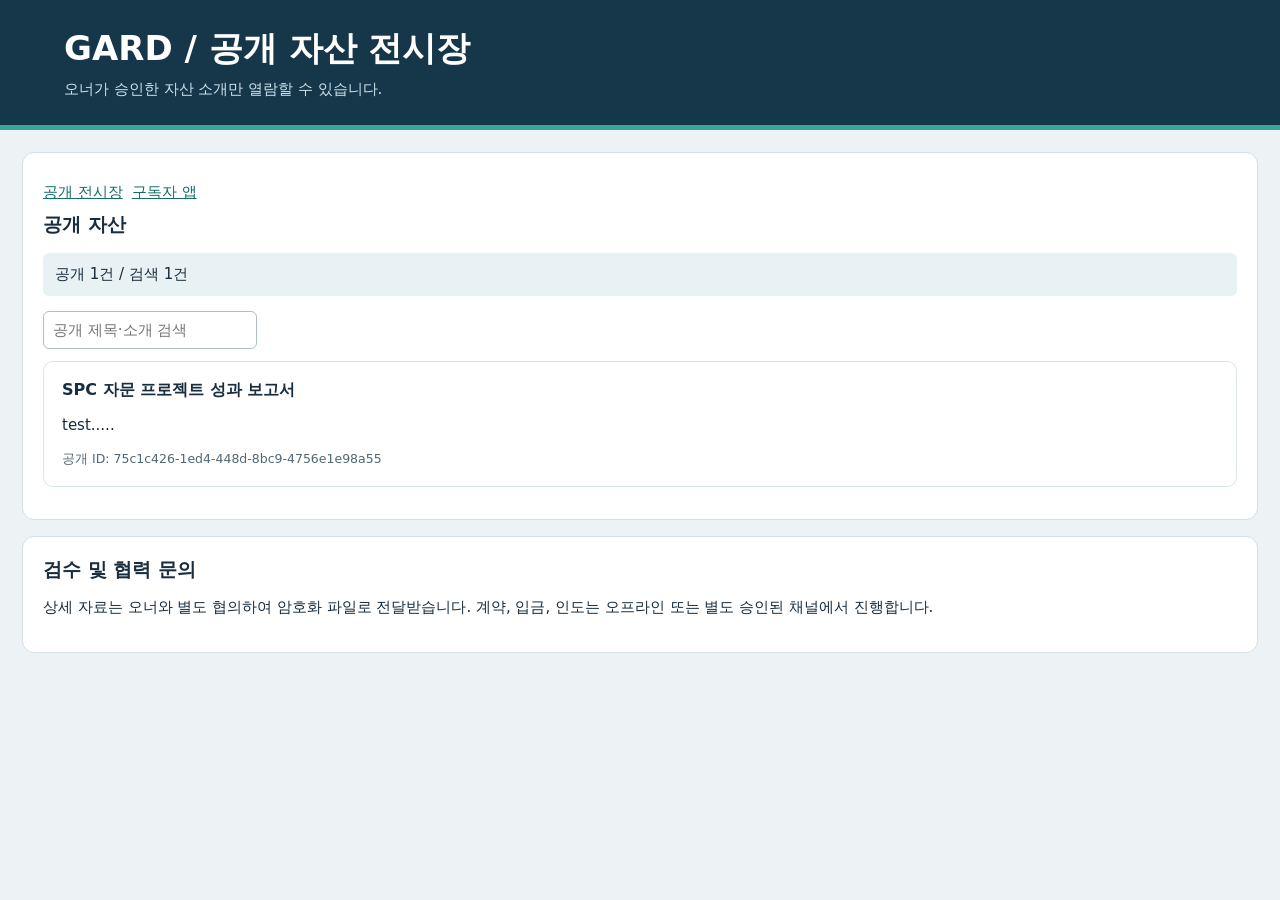
<file: index.html>
<!doctype html><html lang="ko"><head><meta charset="utf-8"><meta name="viewport" content="width=device-width,initial-scale=1"><title>GARD 공개 전시장</title><link rel="stylesheet" href="style.css"></head><body><header><h1>GARD / 공개 자산 전시장</h1><p>오너가 승인한 자산 소개만 열람할 수 있습니다.</p></header><main><section><nav><a href="index.html">공개 전시장</a><a href="subscriber.html">구독자 앱</a></nav><h2>공개 자산</h2><p id="message" role="status">목록을 불러오는 중</p><input id="q" placeholder="공개 제목·소개 검색"><div id="rows"></div></section><section><h2>검수 및 협력 문의</h2><p>상세 자료는 오너와 별도 협의하여 암호화 파일로 전달받습니다. 계약, 입금, 인도는 오프라인 또는 별도 승인된 채널에서 진행합니다.</p></section></main><script src="common.js"></script><script src="public.js"></script></body></html>
</file>
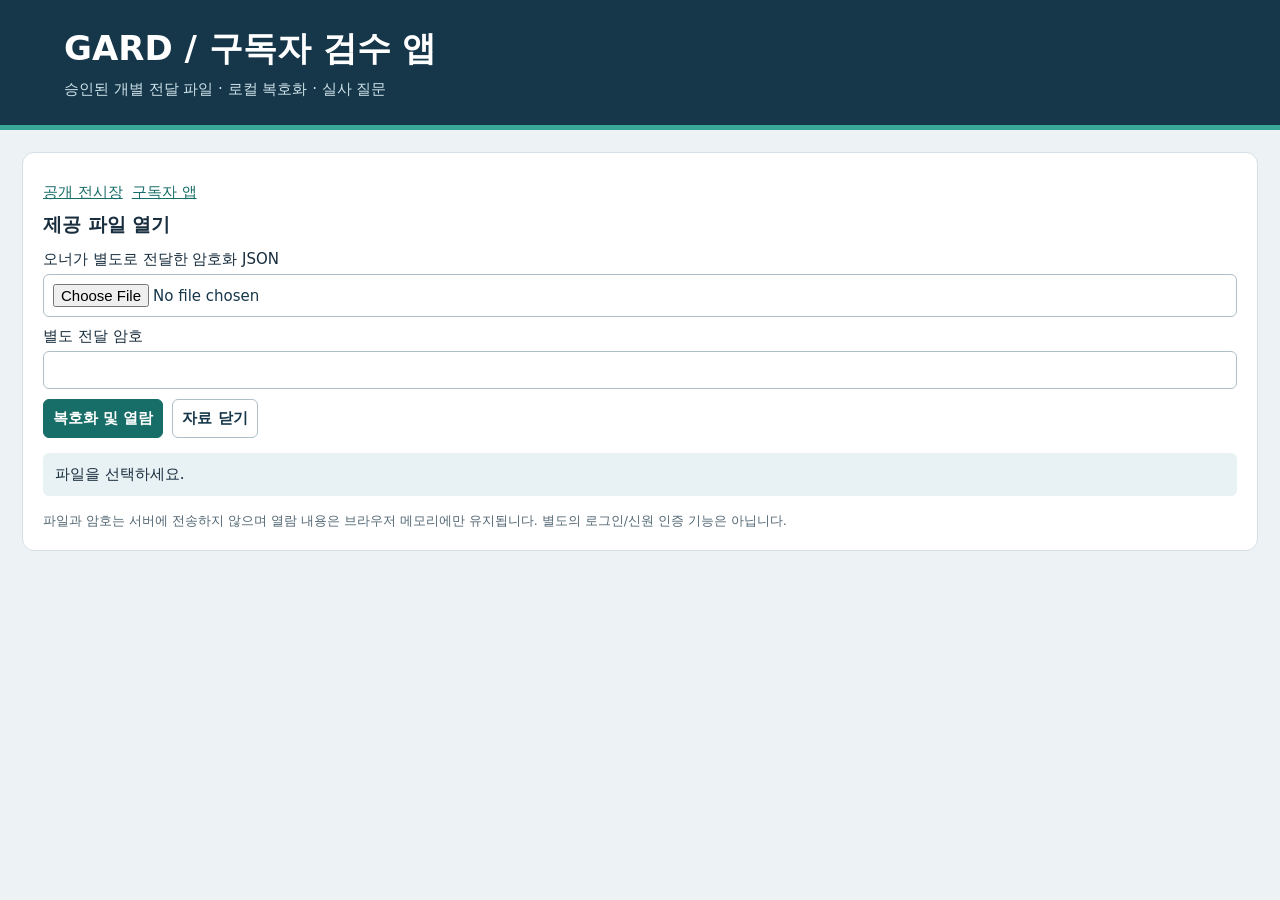
<file: subscriber.html>
<!doctype html><html lang="ko"><head><meta charset="utf-8"><meta name="viewport" content="width=device-width,initial-scale=1"><title>GARD 구독자 앱</title><link rel="stylesheet" href="style.css"></head><body><header><h1>GARD / 구독자 검수 앱</h1><p>승인된 개별 전달 파일 · 로컬 복호화 · 실사 질문</p></header><main><section><nav><a href="index.html">공개 전시장</a><a href="subscriber.html">구독자 앱</a></nav><h2>제공 파일 열기</h2><label class="field">오너가 별도로 전달한 암호화 JSON<input id="file" type="file" accept=".json"></label><label class="field">별도 전달 암호<input id="password" type="password" autocomplete="off"></label><div class="tools"><button id="open" class="primary">복호화 및 열람</button><button id="close">자료 닫기</button></div><p id="message" role="status">파일을 선택하세요.</p><small>파일과 암호는 서버에 전송하지 않으며 열람 내용은 브라우저 메모리에만 유지됩니다. 별도의 로그인/신원 인증 기능은 아닙니다.</small></section><section id="content" hidden><h2 id="recipient"></h2><div id="rows"></div><h2>실사 질문 생성</h2><label class="field">검토 자산<select id="asset"></select></label><label class="field">질문 및 검수 의견<textarea id="question"></textarea></label><button id="export" class="primary">질문 JSON 내려받기</button><p class="muted">생성한 질문 파일은 이메일 등 별도 채널로 오너에게 전달합니다. 질문 파일은 평문입니다.</p></section></main><script src="common.js"></script><script src="subscriber.js"></script></body></html>
</file>
<file: style.css>
:root{font-family:system-ui,"Malgun Gothic",sans-serif;color:#182d3d;background:#edf2f5;font-size:15px}*{box-sizing:border-box}body{margin:0}header{background:#16374a;color:white;padding:26px 5%;border-bottom:5px solid #38a798}header h1{margin:0 0 8px;font-size:clamp(23px,4vw,34px)}header p{margin:0;color:#cde2e9}main{max-width:1450px;margin:auto;padding:22px}section,.panel{background:white;border:1px solid #d5e0e6;border-radius:12px;padding:20px;margin:0 0 16px}h2{font-size:19px;margin:0 0 12px}h3{font-size:16px}button,input,select,textarea{font:inherit;border:1px solid #aebfc9;border-radius:6px;padding:9px;background:white;color:#16374a}button{cursor:pointer;font-weight:600}button:hover{background:#e1f0ef}button.primary{background:#176d67;color:white;border-color:#176d67}button:disabled{opacity:.5;cursor:not-allowed}.tools,.stats,nav{display:flex;flex-wrap:wrap;gap:9px;align-items:center;margin:10px 0}.stat{flex:1;min-width:120px;background:#eaf3f4;border-radius:8px;padding:13px}.stat b{display:block;font-size:25px}.muted,small{color:#526774}#message{white-space:pre-wrap;overflow-wrap:anywhere;background:#e8f1f4;padding:12px;border-radius:6px}table{border-collapse:collapse;width:100%;font-size:14px}td,th{border-bottom:1px solid #dbe5ea;text-align:left;padding:10px;vertical-align:top}th{position:sticky;top:0;background:#e9f0f4} .scroll{overflow:auto;max-height:56vh}dialog{width:min(800px,94vw);max-height:90vh;overflow:auto;border:1px solid #9cb1bc;border-radius:12px;padding:24px}dialog::backdrop{background:#17384999}label.field{display:block;margin:10px 0}label.field input,label.field textarea,label.field select{width:100%;display:block;margin-top:5px}textarea{min-height:80px;resize:vertical}pre{white-space:pre-wrap;overflow-wrap:anywhere;background:#eff4f6;padding:12px}a{color:#176d67}article{border:1px solid #dbe5ea;border-radius:10px;padding:18px;margin:12px 0;overflow-wrap:anywhere}article h3{margin:0 0 10px}article p{white-space:pre-wrap}.warn{color:#8c4b15}footer{padding:20px;text-align:center;color:#526774} [hidden]{display:none!important}
</file>
